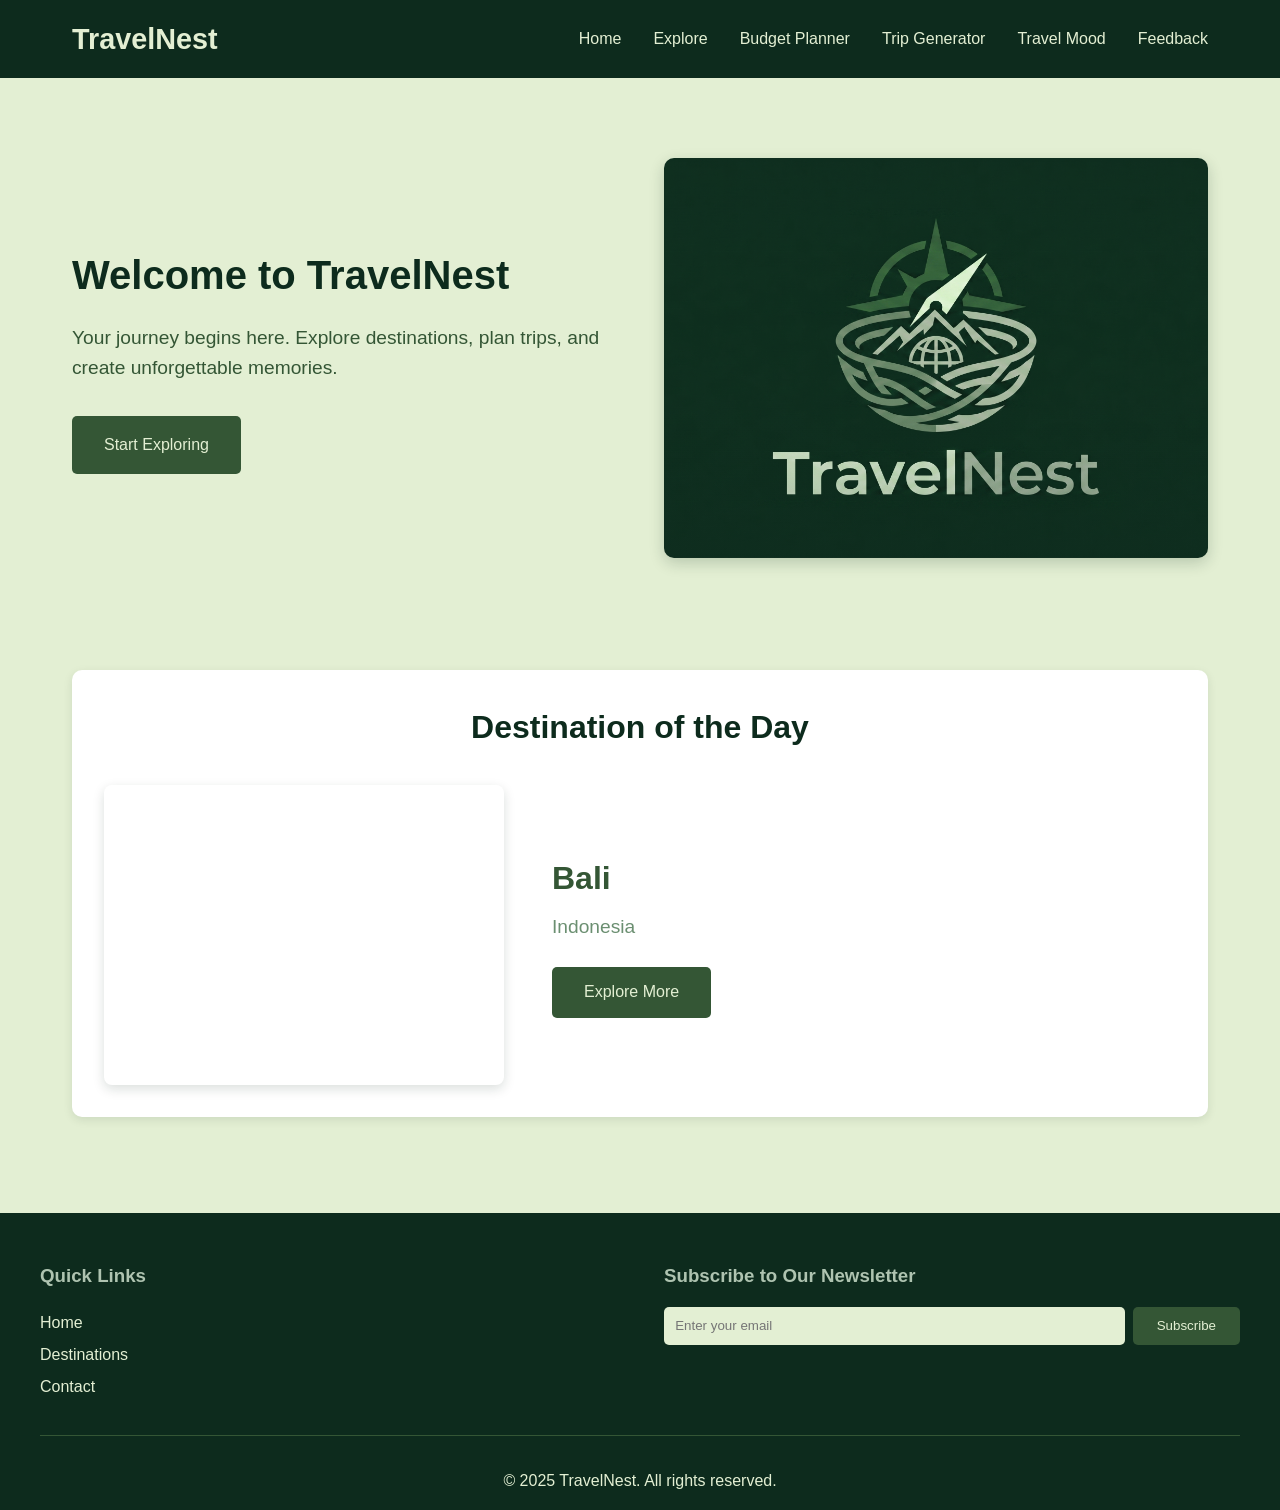
<file: index.html>
<!DOCTYPE html>
<html lang="en">
<head>
    <meta charset="UTF-8">
    <meta name="viewport" content="width=device-width, initial-scale=1.0">
    <meta name="description" content="TravelNest - Your ultimate travel planning companion">
    <title>TravelNest - Home</title>
    <link rel="stylesheet" href="css/index.css">
</head>
    
    
<body>
    <header>
        <nav class="navbar">
            <div class="logo">TravelNest</div>
            <button class="hamburger" id="hamburger">
                <span></span>
                <span></span>
                <span></span>
            </button>
            <ul class="nav-menu" id="navMenu">
                <li><a href="index.html">Home</a></li>
                <li><a href="explorer.html">Explore</a></li>
                <li><a href="budget.html">Budget Planner</a></li>
                <li><a href="generator.html">Trip Generator</a></li>
                <li><a href="mood.html">Travel Mood</a></li>
                <li><a href="feedback.html">Feedback</a></li>
            </ul>
        </nav>
    </header>

    <main>
        <section class="hero-section">
            <div class="hero-content">
                <div class="hero-text">
                    <h1 id="travelQuote">Welcome to TravelNest</h1>
                    <p>Your journey begins here. Explore destinations, plan trips, and create unforgettable memories.</p>
                    <a href="explorer.html" class="cta-button">Start Exploring</a>
                </div>
                <div class="hero-image" id="heroImage">
                    <!-- Image will be dynamically set via JavaScript -->
                </div>
            </div>
        </section>

        <section class="destination-day">
            <h2>Destination of the Day</h2>
            <div class="featured-destination" id="featuredDestination">
                <div class="featured-image" id="featuredImage">
                    <!-- Image will be dynamically set via JavaScript -->
                </div>
                <div class="featured-info">
                    <h3 id="destName">Loading...</h3>
                    <p id="destCountry">Discovering today's destination...</p>
                    <a href="explorer.html" class="explore-btn">Explore More</a>
                </div>
            </div>
        </section>
    </main>

    <footer>
        <div class="footer-content">
            <div class="footer-links">
                <h3>Quick Links</h3>
                <ul>
                    <li><a href="index.html">Home</a></li>
                    <li><a href="explorer.html">Destinations</a></li>
                    <li><a href="feedback.html">Contact</a></li>
                </ul>
            </div>
            <div class="newsletter">
                <h3>Subscribe to Our Newsletter</h3>
                <form id="newsletterForm">
                    <input type="email" id="emailInput" placeholder="Enter your email" required>
                    <button type="submit">Subscribe</button>
                </form>
                <p id="subscribeMessage"></p>
            </div>
        </div>
        <div class="footer-bottom">
            <p>&copy; 2025 TravelNest. All rights reserved.</p>
        </div>
    </footer>

    <script src="js/index.js"></script>
    <script src="js/ham_mobile.js"></script>
</body>
</html>
</file>
<file: css/index.css>
/* Emerald Essence Color Palette */
/* This is where i got the theme for all pages palettes --> https://samanthadigital.com/luxury-color-palettes/  (#5)*/
:root {
    --deep-forest: #0D2B1D;
    --forest-green: #345635;
    --sage-green: #6B8F71;
    --soft-sage: #AEC3B0;
    --light-mint: #E3EFD3;
}

/* Reset and Base Styles */
* {
    margin: 0;
    padding: 0;
    box-sizing: border-box;
}

body {
    font-family: Arial, sans-serif;
    line-height: 1.6;
    color: var(--deep-forest);
    background-color: var(--light-mint);
}

/* Header and Navigation */
header {
    background-color: var(--deep-forest);
    padding: 1rem 0;
    position: sticky;
    top: 0;
    z-index: 1000;
}

.navbar {
    max-width: 1200px;
    margin: 0 auto;
    padding: 0 2rem;
    display: flex;
    justify-content: space-between;
    align-items: center;
}

.logo {
    font-size: 1.8rem;
    font-weight: bold;
    color: var(--light-mint);
}

.nav-menu {
    display: flex;
    list-style: none;
    gap: 2rem;
}

.nav-menu a {
    color: var(--light-mint);
    text-decoration: none;
    transition: color 0.3s ease;
}

.nav-menu a:hover {
    color: var(--soft-sage);
}

.hamburger {
    display: none;
    flex-direction: column;
    background: none;
    border: none;
    cursor: pointer;
}

.hamburger span {
    width: 25px;
    height: 3px;
    background-color: var(--light-mint);
    margin: 3px 0;
    transition: 0.3s;
}

/* Main Content */
main {
    max-width: 1200px;
    margin: 0 auto;
    padding: 2rem;
}

/* Hero Section */
.hero-section {
    padding: 3rem 0;
}

.hero-content {
    display: grid;
    grid-template-columns: 1fr 1fr;
    gap: 3rem;
    align-items: center;
}

.hero-text h1 {
    font-size: 2.5rem;
    color: var(--deep-forest);
    margin-bottom: 1rem;
    transition: opacity 0.3s ease;
}

.hero-text p {
    font-size: 1.2rem;
    color: var(--forest-green);
    margin-bottom: 2rem;
}

.cta-button {
    display: inline-block;
    padding: 1rem 2rem;
    background-color: var(--forest-green);
    color: var(--light-mint);
    text-decoration: none;
    border-radius: 5px;
    transition: background-color 0.3s ease, transform 0.3s ease;
}

.cta-button:hover {
    background-color: var(--sage-green);
    transform: translateY(-2px);
}

/* Hero Image */
.hero-image {
    width: 100%;
    height: 400px;
    background-size: cover;
    background-position: center;
    background-repeat: no-repeat;
    border-radius: 10px;
    box-shadow: 0 5px 15px rgba(13, 43, 29, 0.2);
    transition: background-image 0.5s ease;
    position: relative;
    overflow: hidden;
}

.hero-image::before {
    content: '';
    position: absolute;
    top: 0;
    left: 0;
    right: 0;
    bottom: 0;
    background: linear-gradient(to bottom, transparent 60%, rgba(13, 43, 29, 0.3));
    border-radius: 10px;
}

/* Destination of the Day */
.destination-day {
    margin-top: 4rem;
    padding: 2rem;
    background-color: white;
    border-radius: 10px;
    box-shadow: 0 3px 10px rgba(13, 43, 29, 0.1);
}

.destination-day h2 {
    color: var(--deep-forest);
    margin-bottom: 2rem;
    text-align: center;
    font-size: 2rem;
}

.featured-destination {
    display: grid;
    grid-template-columns: 400px 1fr;
    gap: 2rem;
    align-items: center;
}

/* Featured Image */
.featured-image {
    width: 100%;
    height: 300px;
    background-size: cover;
    background-position: center;
    background-repeat: no-repeat;
    border-radius: 8px;
    box-shadow: 0 4px 12px rgba(13, 43, 29, 0.15);
    transition: transform 0.3s ease;
}

.featured-image:hover {
    transform: scale(1.02);
}

.featured-info {
    padding: 1rem;
}

.featured-info h3 {
    color: var(--forest-green);
    margin-bottom: 0.5rem;
    font-size: 2rem;
}

.featured-info p {
    color: var(--sage-green);
    font-size: 1.2rem;
    margin-bottom: 1.5rem;
}

.explore-btn {
    display: inline-block;
    padding: 0.8rem 2rem;
    background-color: var(--forest-green);
    color: var(--light-mint);
    text-decoration: none;
    border-radius: 5px;
    transition: background-color 0.3s ease, transform 0.3s ease;
}

.explore-btn:hover {
    background-color: var(--sage-green);
    transform: translateY(-2px);
}

/* Footer */
footer {
    background-color: var(--deep-forest);
    color: var(--light-mint);
    margin-top: 4rem;
    padding: 3rem 2rem 1rem;
}

.footer-content {
    max-width: 1200px;
    margin: 0 auto;
    display: grid;
    grid-template-columns: 1fr 1fr;
    gap: 3rem;
    margin-bottom: 2rem;
}

.footer-links h3,
.newsletter h3 {
    margin-bottom: 1rem;
    color: var(--soft-sage);
}

.footer-links ul {
    list-style: none;
}

.footer-links a {
    color: var(--light-mint);
    text-decoration: none;
    line-height: 2;
}

.footer-links a:hover {
    color: var(--soft-sage);
}

.newsletter form {
    display: flex;
    gap: 0.5rem;
    margin-bottom: 1rem;
}

.newsletter input {
    flex: 1;
    padding: 0.7rem;
    border: none;
    border-radius: 5px;
    background-color: var(--light-mint);
    color: var(--deep-forest);
}

.newsletter button {
    padding: 0.7rem 1.5rem;
    background-color: var(--forest-green);
    color: var(--light-mint);
    border: none;
    border-radius: 5px;
    cursor: pointer;
    transition: background-color 0.3s ease;
}

.newsletter button:hover {
    background-color: var(--sage-green);
}

#subscribeMessage {
    font-size: 0.9rem;
    color: var(--soft-sage);
}

.footer-bottom {
    text-align: center;
    padding-top: 2rem;
    border-top: 1px solid var(--forest-green);
    max-width: 1200px;
    margin: 0 auto;
}

/* Mobile Responsive */
@media screen and (max-width: 768px) {
    .hamburger {
        display: flex;
    }

    .nav-menu {
        position: fixed;
        left: -100%;
        top: 70px;
        flex-direction: column;
        background-color: var(--deep-forest);
        width: 100%;
        text-align: center;
        transition: 0.3s;
        padding: 2rem 0;
    }

    .nav-menu.active {
        left: 0;
    }

    .hero-content {
        grid-template-columns: 1fr;
    }

    .hero-image {
        height: 300px;
    }

    .featured-destination {
        grid-template-columns: 1fr;
    }

    .featured-image {
        height: 250px;
    }

    .footer-content {
        grid-template-columns: 1fr;
    }
}
</file>
